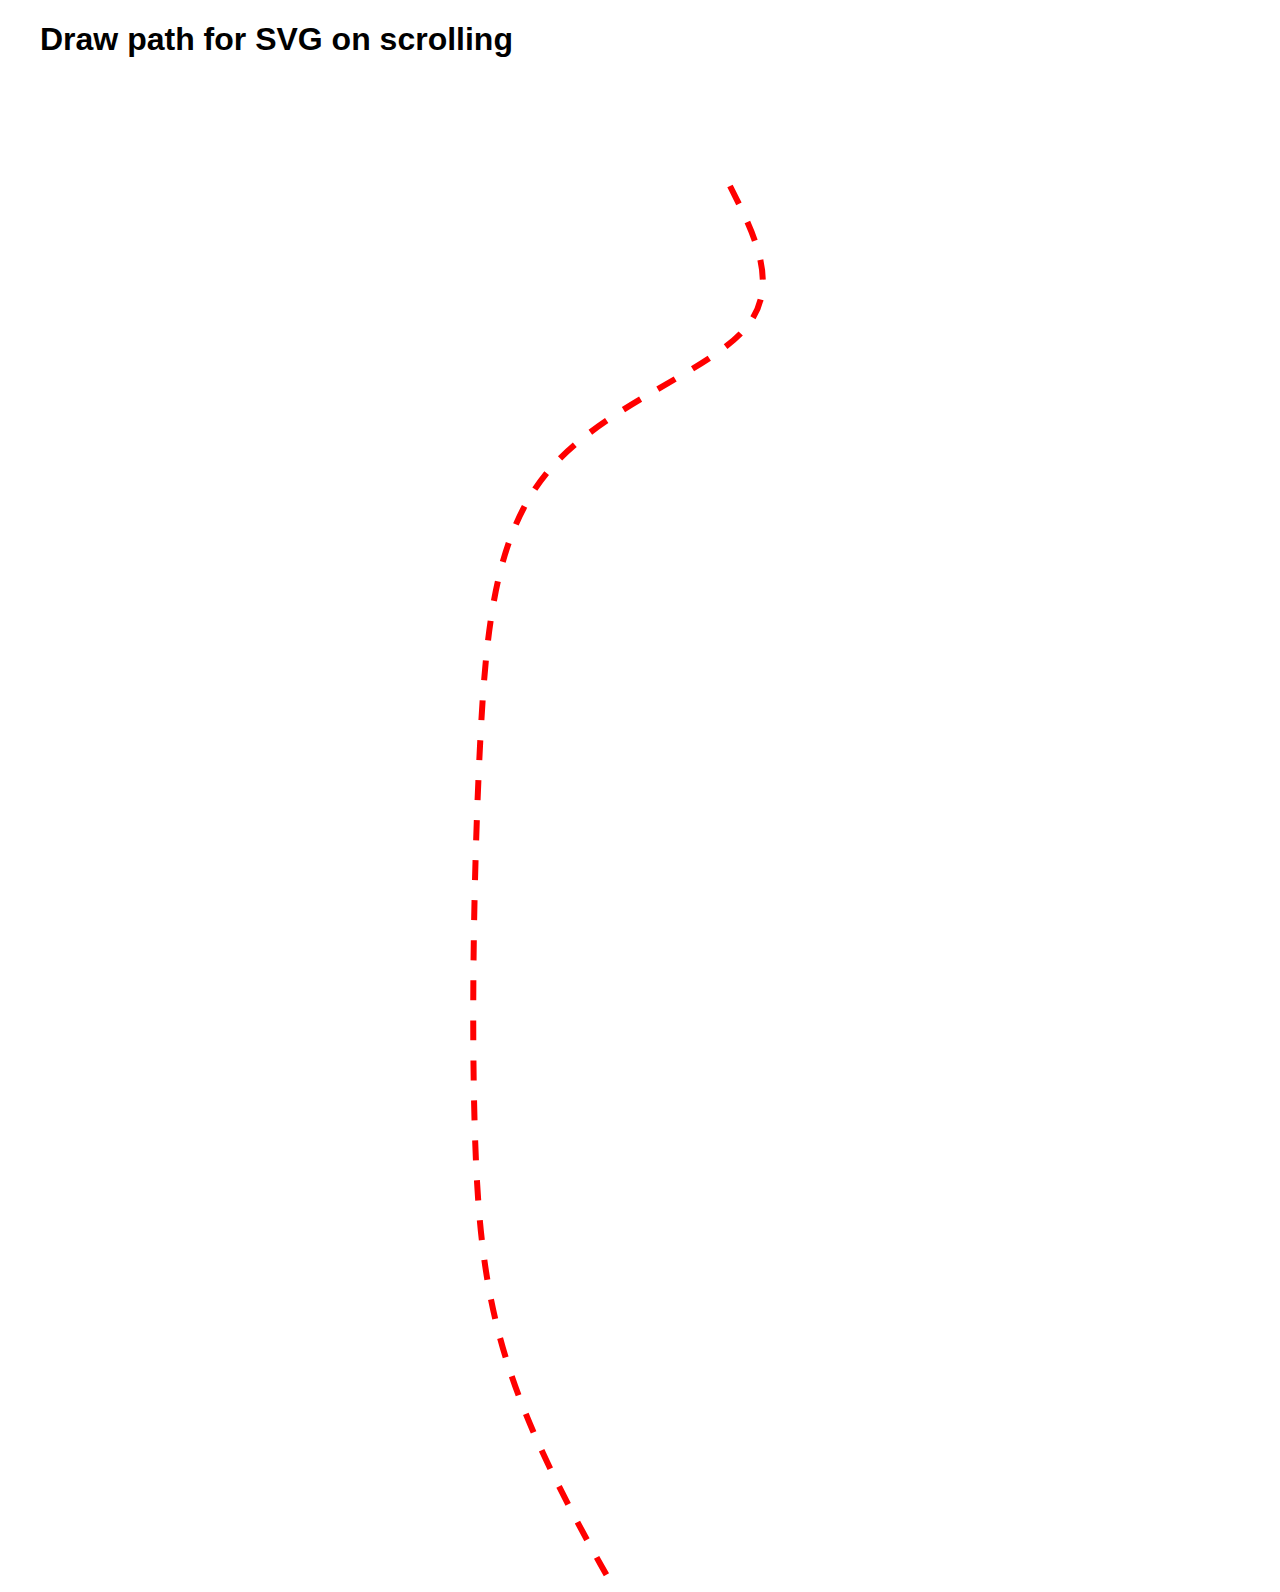
<file: p.html>
<!DOCTYPE html>
<html lang="en">

<head>
    <meta charset="UTF-8">
    <meta http-equiv="X-UA-Compatible" content="IE=edge">
    <meta name="viewport" content="width=device-width, initial-scale=1.0">
    <title>Document</title>
    <style>
        body {
            font-family: 'arial', sans-serif;
        }

        .wrapper {
            margin: 0 auto;
            max-width: 1200px;
        }

        .container {
            min-height: 800px;
            text-align: center;
        }
    </style>
</head>

<body>
    <div class="wrapper">
        <h1>Draw path for SVG on scrolling</h1>
    </div>
    <div class="container">


        <svg width="357" height="1500">
            <path id="svgPath" stroke="#1085c7" stroke-width="4px" stroke-dasharray="20, 10" fill="none"
                d="M268,106C293.6990093311958,156.98197064989517,319.39801866239156,207.96394129979035,282,250C244.6019813376084,292.03605870020965,144.10693468162947,325.1262054507337,89,388C33.89306531837054,450.8737945492663,24.174242611090563,543.5312368972745,18,666C11.82575738890944,788.4687631027255,9.196094874008299,940.7488469601676,13,1056C16.8039051259917,1171.2511530398324,27.04137789287624,1249.4733752620546,71,1351C114.95862210712376,1452.5266247379454,192.6383935544868,1577.3576519916141,242,1659C291.3616064455132,1740.6423480083859,312.40504788917667,1779.0960167714886,268,1879C223.59495211082336,1978.9039832285114,113.74141488880667,2140.258280922432,88,2337C62.25858511119333,2533.741719077568,120.62929255559666,2765.8708595387843,179,2998">
            </path>

            <path id="" class="narmol" stroke="red" stroke-width="6px" stroke-dasharray="20" fill="none"
                d="M268,106C293.6990093311958,156.98197064989517,319.39801866239156,207.96394129979035,282,250C244.6019813376084,292.03605870020965,144.10693468162947,325.1262054507337,89,388C33.89306531837054,450.8737945492663,24.174242611090563,543.5312368972745,18,666C11.82575738890944,788.4687631027255,9.196094874008299,940.7488469601676,13,1056C16.8039051259917,1171.2511530398324,27.04137789287624,1249.4733752620546,71,1351C114.95862210712376,1452.5266247379454,192.6383935544868,1577.3576519916141,242,1659C291.3616064455132,1740.6423480083859,312.40504788917667,1779.0960167714886,268,1879C223.59495211082336,1978.9039832285114,113.74141488880667,2140.258280922432,88,2337C62.25858511119333,2533.741719077568,120.62929255559666,2765.8708595387843,179,2998">
            </path>
        </svg>
    </div>
    <script>
        // set height of the svg path as constant
        const svg = document.getElementById("svgPath");
        const length = svg.getTotalLength();

        // start positioning of svg drawing
        svg.style.strokeDasharray = length;

        // hide svg before scrolling starts
        svg.style.strokeDashoffset = length;

        window.addEventListener("scroll", function () {
            const scrollpercent = (document.body.scrollTop + document.documentElement.scrollTop) / (document.documentElement.scrollHeight - document.documentElement.clientHeight);

            const draw = length * scrollpercent;

            // Reverse the drawing when scroll upwards
            svg.style.strokeDashoffset = length - draw;
        });
    </script>
</body>

</html>
</file>
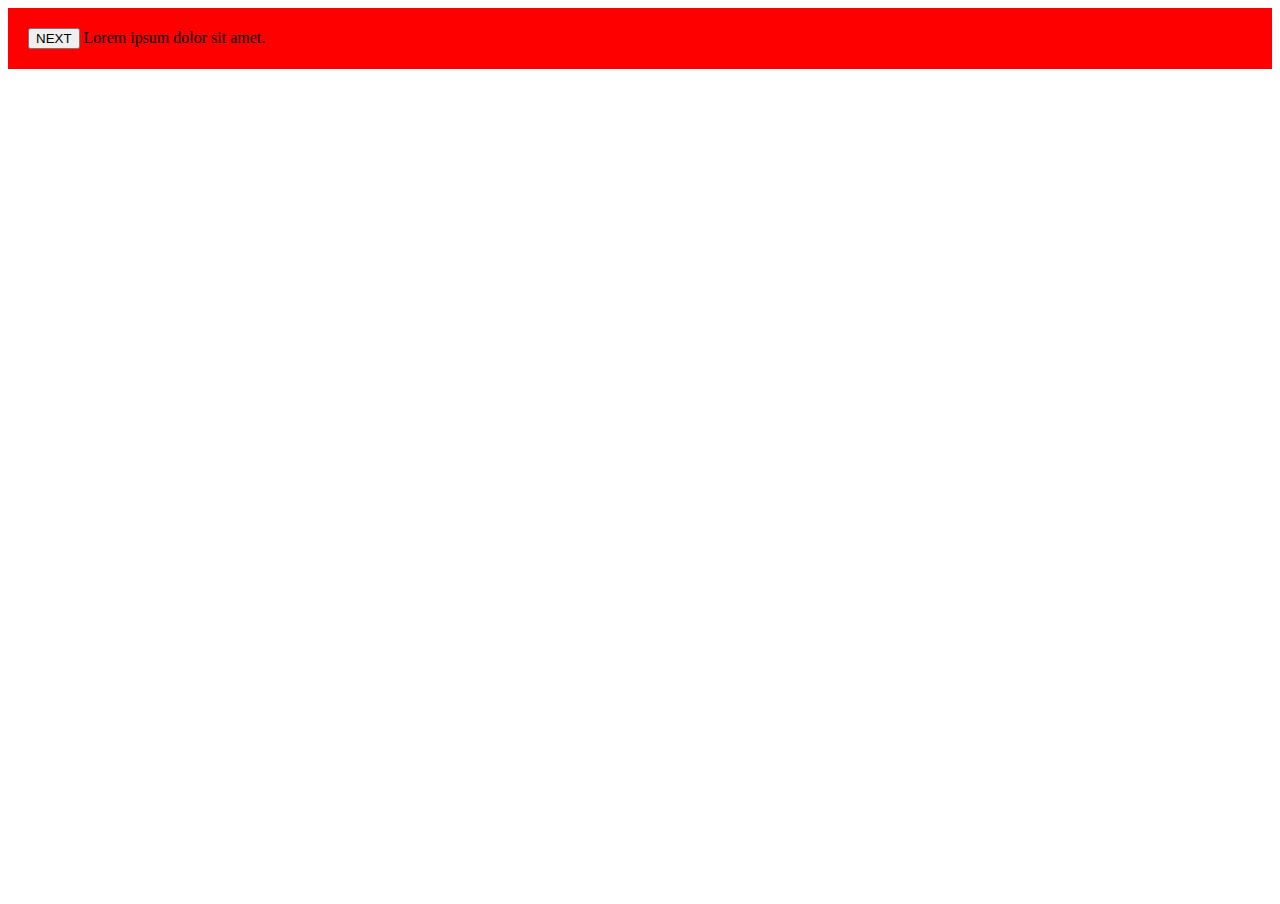
<file: p1.html>
<!DOCTYPE html>
<html lang="en">

<head>
    <meta charset="UTF-8">
    <meta http-equiv="X-UA-Compatible" content="IE=edge">
    <meta name="viewport" content="width=device-width, initial-scale=1.0">
    <title>Document</title>
    <style>
        .container {
            position: absolute;
            top: 0;
            left: 0;
            width: 100%;
            height: 100%;
            z-index: -1;
            pointer-events: none;
            /* Prevent the container from blocking mouse clicks */
        }

        #svgPath {
            stroke-dashoffset: 0;
            transition: stroke-dashoffset 0.5s ease-in-out;
        }

        .item {
            background: red;
            padding: 20px;
            display: none;
        }

        .items {
            display: flex;
            flex-direction: column;
            gap: 20px;
        }

        .item.active {
            display: block;
        }
    </style>
</head>

<body>
    <div class="items">
        <div class="item">
            <button class="next">NEXT</button>
            Lorem ipsum dolor sit amet.
        </div>
        <div class="item">
            <button class="next">NEXT</button>
            Lorem ipsum dolor sit amet.
        </div>
        <div class="item">
            <button class="next">NEXT</button>
            Lorem ipsum dolor sit amet.
        </div>
        <div class="item">
            <button class="next">NEXT</button>
            Lorem ipsum dolor sit amet.
        </div>
        <div class="item">
            <button class="next">NEXT</button>
            Lorem ipsum dolor sit amet.
        </div>
    </div>

    <div class="container">
        <svg width="100%" height="100%">
            <path id="svgPath" stroke="#1085c7" stroke-width="4px" stroke-dasharray="20, 10" fill="none" />
        </svg>
    </div>
    <script>
        document.addEventListener("DOMContentLoaded", function () {
            const items = document.querySelectorAll(".item");
            const nextButtons = document.querySelectorAll(".next");
            const svgPath = document.getElementById("svgPath");

            let currentIndex = 0;

            // Show the first item
            items[currentIndex].style.display = "block";
            items[currentIndex].style.opacity = "1";

            // Add click event listener to each "Next" button
            nextButtons.forEach((button, index) => {
                button.addEventListener("click", function () {
                    if (currentIndex === index) {
                        // Hide the current item
                        // items[currentIndex].style.display = "none";
                        // items[currentIndex].style.opacity = "0";

                        // Increment the current index
                        currentIndex++;

                        // Show the next item
                        items[currentIndex].classList.add("active");

                        // Update the SVG path
                        updateSVGPath();

                        // Disable the "Next" button if it is the last item
                        if (currentIndex === items.length - 1) {
                            nextButtons.forEach((btn) => {
                                btn.disabled = true;
                            });
                        }
                    }
                });
            });

            function updateSVGPath() {
                // Calculate the position of the next item
                const nextItemRect = items[currentIndex].getBoundingClientRect();
                const nextItemCenterX = nextItemRect.left + nextItemRect.width / 2;
                const nextItemCenterY = nextItemRect.top + nextItemRect.height / 2;

                // Calculate the position of the previous item
                const prevItemRect = items[currentIndex - 1].getBoundingClientRect();
                const prevItemCenterX = prevItemRect.left + prevItemRect.width / 2;
                const prevItemCenterY = prevItemRect.top + prevItemRect.height / 2;

                // Update the SVG path coordinates
                svgPath.setAttribute("d", `M${prevItemCenterX},${prevItemCenterY} L${nextItemCenterX},${nextItemCenterY}`);
            }
        });

    </script>
</body>

</html>
</file>
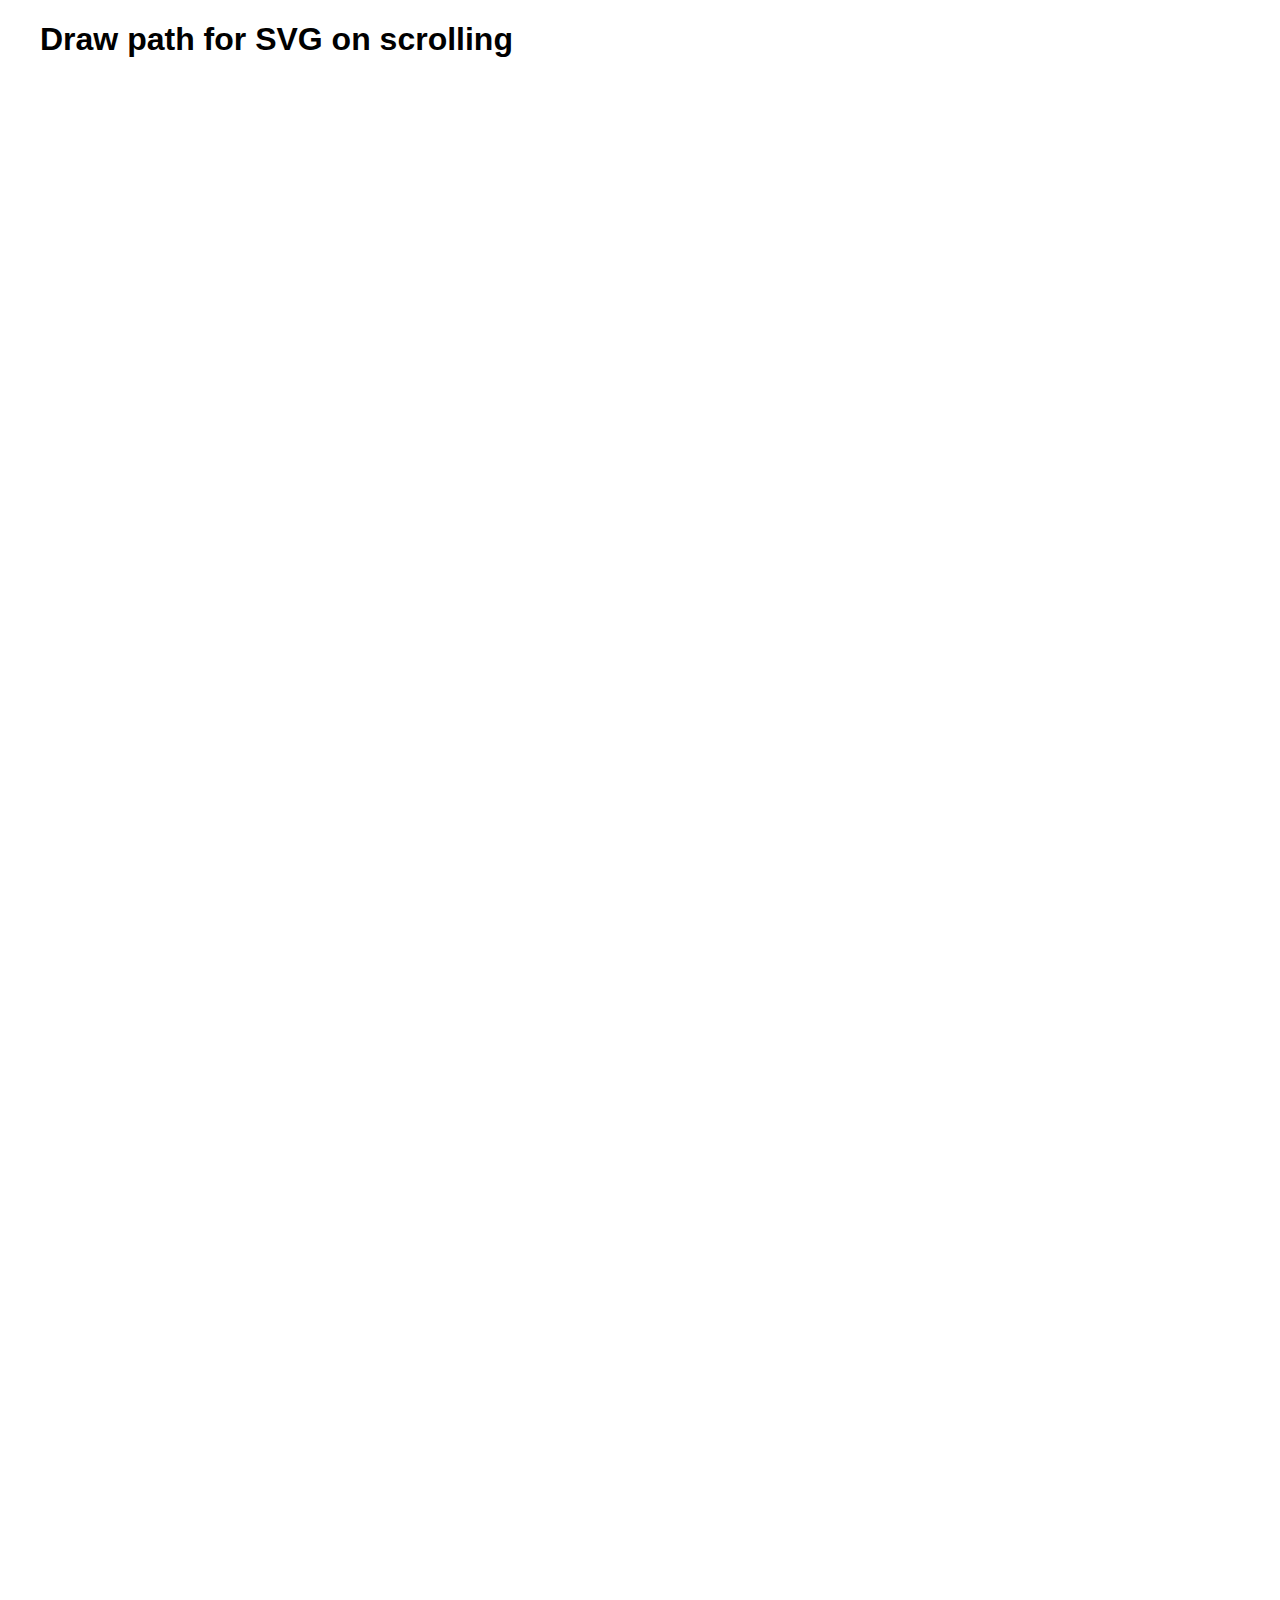
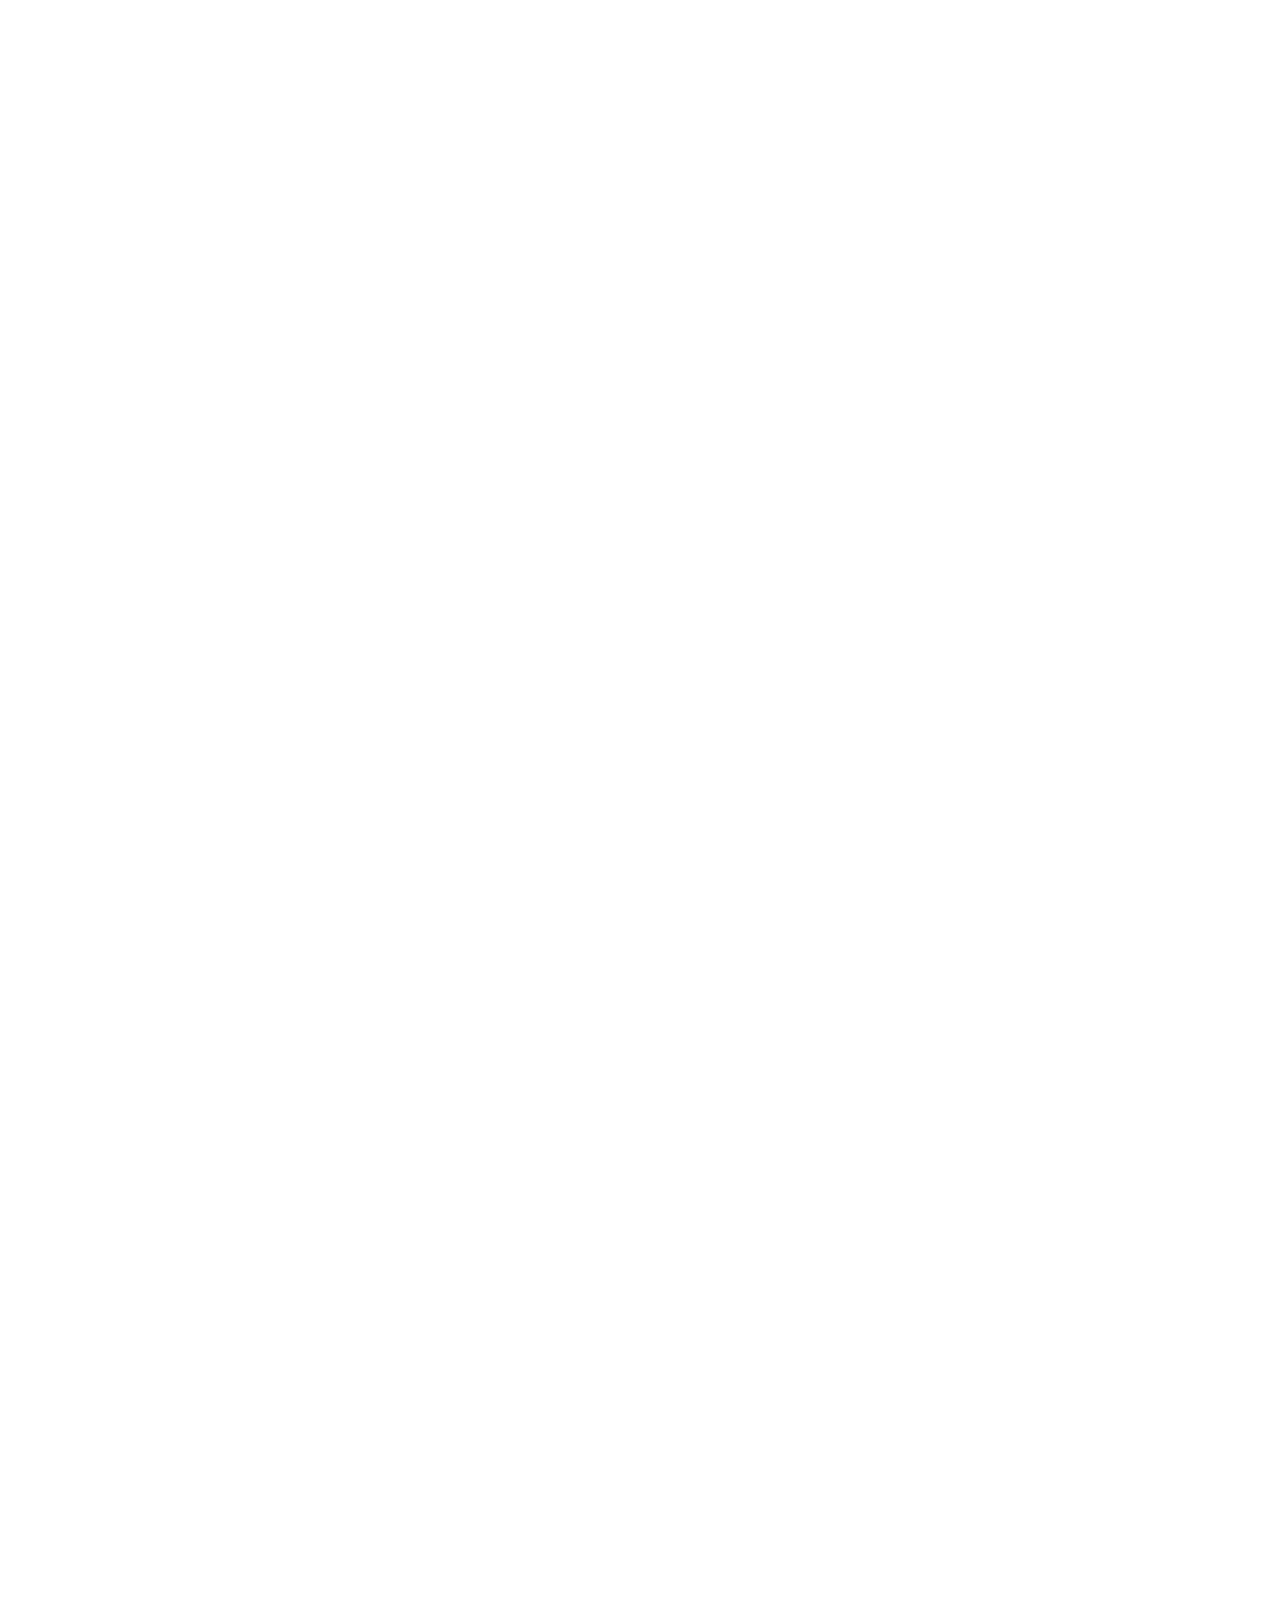
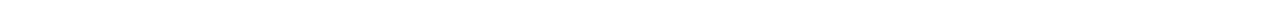
<file: scroll.html>
<!DOCTYPE html>
<html lang="en">

<head>
    <meta charset="UTF-8">
    <meta http-equiv="X-UA-Compatible" content="IE=edge">
    <meta name="viewport" content="width=device-width, initial-scale=1.0">
    <title>Document</title>
    <style>
        body {
            font-family: 'arial', sans-serif;
        }

        .wrapper {
            margin: 0 auto;
            max-width: 1200px;
        }

        .container {
            min-height: 800px;
            text-align: center;
        }
    </style>
</head>

<body>
    <div class="wrapper">
        <h1>Draw path for SVG on scrolling</h1>
    </div>
    <div class="container">


        <svg width="357" height="3130">
            <path id="svgPath" stroke="#1085c7" stroke-width="4px" stroke-dasharray="20, 10" fill="none"
                d="M268,106C293.6990093311958,156.98197064989517,319.39801866239156,207.96394129979035,282,250C244.6019813376084,292.03605870020965,144.10693468162947,325.1262054507337,89,388C33.89306531837054,450.8737945492663,24.174242611090563,543.5312368972745,18,666C11.82575738890944,788.4687631027255,9.196094874008299,940.7488469601676,13,1056C16.8039051259917,1171.2511530398324,27.04137789287624,1249.4733752620546,71,1351C114.95862210712376,1452.5266247379454,192.6383935544868,1577.3576519916141,242,1659C291.3616064455132,1740.6423480083859,312.40504788917667,1779.0960167714886,268,1879C223.59495211082336,1978.9039832285114,113.74141488880667,2140.258280922432,88,2337C62.25858511119333,2533.741719077568,120.62929255559666,2765.8708595387843,179,2998">
            </path>

            <path id="" class="narmol" stroke="#fff" stroke-width="6px" stroke-dasharray="20" fill="none"
                d="M268,106C293.6990093311958,156.98197064989517,319.39801866239156,207.96394129979035,282,250C244.6019813376084,292.03605870020965,144.10693468162947,325.1262054507337,89,388C33.89306531837054,450.8737945492663,24.174242611090563,543.5312368972745,18,666C11.82575738890944,788.4687631027255,9.196094874008299,940.7488469601676,13,1056C16.8039051259917,1171.2511530398324,27.04137789287624,1249.4733752620546,71,1351C114.95862210712376,1452.5266247379454,192.6383935544868,1577.3576519916141,242,1659C291.3616064455132,1740.6423480083859,312.40504788917667,1779.0960167714886,268,1879C223.59495211082336,1978.9039832285114,113.74141488880667,2140.258280922432,88,2337C62.25858511119333,2533.741719077568,120.62929255559666,2765.8708595387843,179,2998">
            </path>
        </svg>
    </div>
    <script>
        // set height of the svg path as constant
        const svg = document.getElementById("svgPath");
        const length = svg.getTotalLength();

        // start positioning of svg drawing
        svg.style.strokeDasharray = length;

        // hide svg before scrolling starts
        svg.style.strokeDashoffset = length;

        window.addEventListener("scroll", function () {
            const scrollpercent = (document.body.scrollTop + document.documentElement.scrollTop) / (document.documentElement.scrollHeight - document.documentElement.clientHeight);

            const draw = length * scrollpercent;

            // Reverse the drawing when scroll upwards
            svg.style.strokeDashoffset = length - draw;
        });
    </script>
</body>

</html>
</file>
